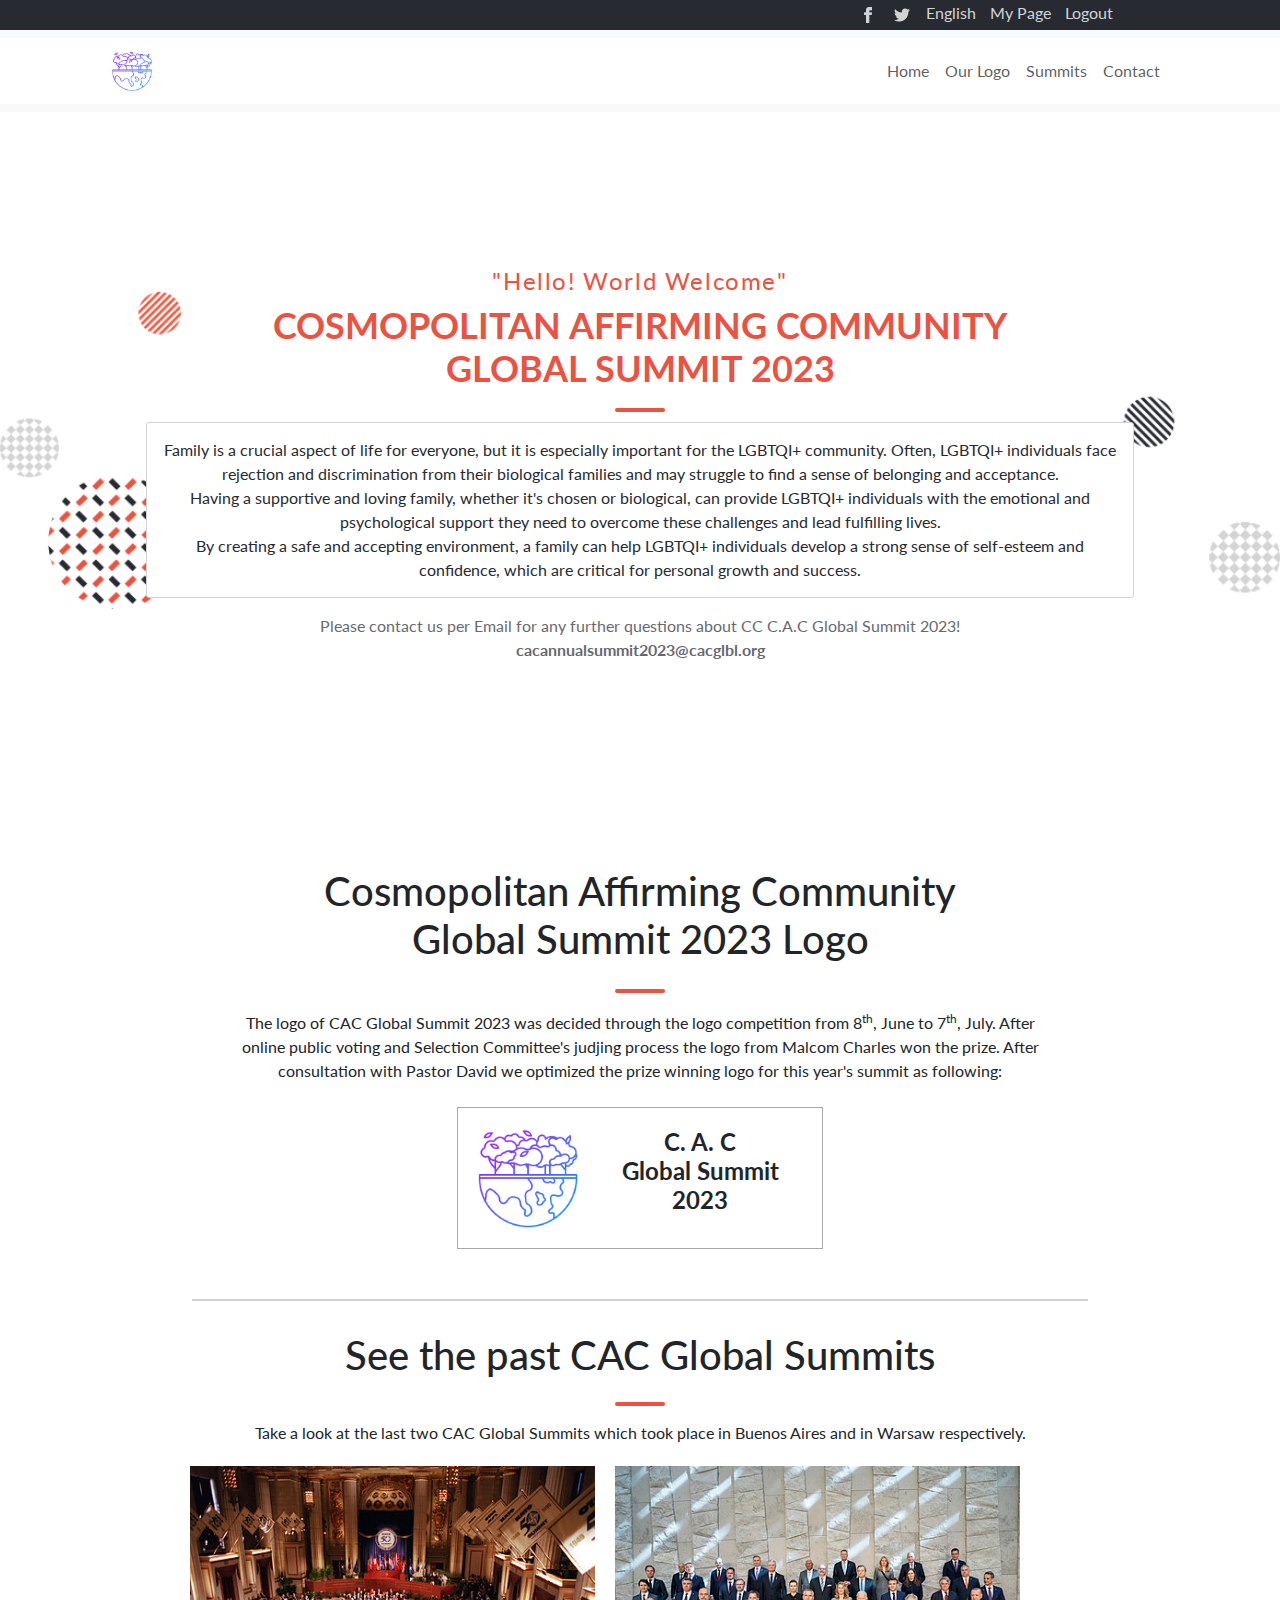
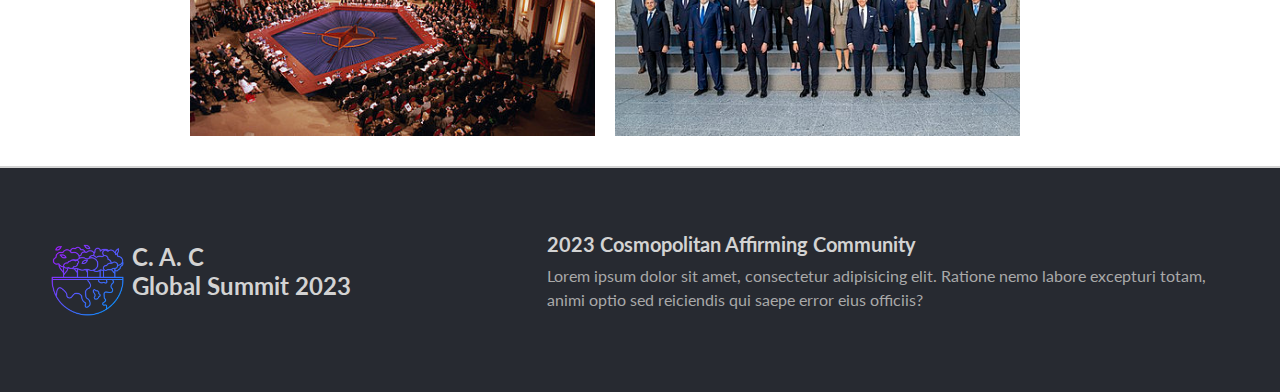
<file: about.html>
<!DOCTYPE html>
<html lang="en">
<head>
  <meta charset="UTF-8">
  <meta http-equiv="X-UA-Compatible" content="IE=edge">
  <meta name="viewport" content="width=device-width, initial-scale=1.0">
  <link href="https://cdn.jsdelivr.net/npm/bootstrap@5.2.3/dist/css/bootstrap.min.css" rel="stylesheet"> <!-- Bootstrap-->
  <link href="https://fonts.googleapis.com/icon?family=Material+Icons" rel="stylesheet"> <!-- Icons-->
  <link rel="stylesheet" href="styles.css">
  <title>Malcom's Capstone </title>
</head>
<body>
  <!-- Modal div -->
  <div class="modalcpst display-none">
    <div class="modal__exit-button container">
        <i class="material-icons" id="exit-button">close</i>
    </div>
    <nav class="modal__navigation">
        <ul class="container">
            <li class="modal__navigation__li"><a href="index.html">Home</a></li>
            <li class="modal__navigation__li"><a href="#logo">Logo</a></li>
            <li class="modal__navigation__li"><a href="#summits">Summits</a></li>
            <li class="modal__navigation__li"><a href="#abt-footer">Contact</a></li>
        </ul>
    </nav>
  </div>

  <!-- Topbar -->
  <section class="topPageDiv">
    <div class="col-12 col-md-8"></div>
    <div class="col-6 col-md-4">
      <img src="./elements/facebook.png" class="topPage__img" alt="Facebook logo">
      <img src="./elements/twitter.png" class="topPage__img" alt="Twitter logo">
      <span class="topPage__text">English</span>
      <span class="topPage__text">My Page</span>
      <span class="topPage__text">Logout</span>
    </div>
  </section>

<!-- Homepage Section -->
  <section id="home">
    <header>
      <div class="hamburger" id="hamburger-menu">
        <div class="line"></div>
        <div class="line"></div>
        <div class="line"></div>
      </div>
      <nav class="navbar navbar-expand-sm bg-light navbar-light">
        <div class="container">
          <a class="navbar-brand" href="index.html">
            <img src="./elements/logo.png" alt="Logo image" class="d-inline-block align-top logo"> 
          </a>
          <ul class="navbar-nav">
            <li class="nav-item"><a href="index.html" class="nav-link">Home</a></li>
            <li class="nav-item"><a href="#logo" class="nav-link">Our Logo</a></li>
            <li class="nav-item"><a href="#summits" class="nav-link">Summits</a></li>
            <li class="nav-item"><a href="#abt-footer" class="nav-link">Contact</a></li>
          </ul>
        </div>
      </nav>
    </header>
  </section>

<!-- About Section -->
  <section id="about">
    <div class="about-container">
      <div class="about-text">
        <h6 class="hello-txt">"Hello! world welcome"</h6>
        <h1 class="about-text__title">
          Cosmopolitan Affirming Community <br> Global Summit 2023</h1>
        <div class="text-separator"></div>
        <p class="about-text__bio">
        Family is a crucial aspect of life for everyone, but it is especially important for the LGBTQI+ community. Often, LGBTQI+ individuals face rejection and discrimination from their biological families and may struggle to find a sense of belonging and acceptance.<br> Having a supportive and loving family, whether it's chosen or biological, can provide LGBTQI+ individuals with the emotional and psychological support they need to overcome these challenges and lead fulfilling lives.<br> By creating a safe and accepting environment, a family can help LGBTQI+ individuals develop a strong sense of self-esteem and confidence, which are critical for personal growth and success.
        </p>
        <div class="about-text__footer">
        Please contact us per Email for any further questions about CC C.A.C Global Summit 2023! <br><strong>cacannualsummit2023@cacglbl.org</strong>
        </div>
      </div>
    </div>
  </section>

  <section id="logo" class="logo-section container">
    <div class="row justify-content-md-center">
      <div class="col"></div>
      <div class="col-11 about-logo">
      <h1 class="about-logo__title">Cosmopolitan Affirming Community <br> Global Summit 2023 Logo</h1>
      <div class="text-separator"></div>
      <p class="about-logo__bio">
        The logo of CAC Global Summit 2023 was decided through the logo competition from 8<sup>th</sup>, June to 7<sup>th</sup>, July.
        After online public voting and Selection Committee's judjing process the logo from Malcom Charles won the prize.
        After consultation with Pastor David we optimized the prize winning logo for this year's summit as following:
      </p>
      <div class="about-logo__images">
        <img src="./elements/logo.png" alt="Logo image">
        <h4 footer-title> <strong>C. A. C<br>Global Summit 2023 </strong></h4>
      </div>
      </div>
      <div class="col"></div>
    </div>
  </section>

  <section id="summits" class="past-summits-section">
    <div class="row justify-content-md-center">
      <div class="col"></div>
      <div class="col-11 summit-section">
      <h1 class="summit-section__title">See the past CAC Global Summits</h1>
      <div class="text-separator"></div>
      <p class="summit-section__bio">
        Take a look at the last two CAC Global Summits which took place in Buenos Aires and in Warsaw respectively.
      </p>
      <div class="summit-section__images">
        <img src="./elements/pstsmt1.jpeg" class="summit-section__img" alt="2021 Summit">
        <img src="./elements/pstsmt2.jpeg" class="summit-section__img" alt="2022 Summit">
      </div>
      </div>
      <div class="col"></div>
    </div>
  </section>

<!-- Footer section -->
  <section id="abt-footer">
    <div class="abt-partners footer-partners">
      <div class="footer-partners__intro">
        <h2 class="footer-partners__title">Partners</h2>
        <div class="text-separator"></div>
      </div>
      <div class="footer-partners__logo">
        <img src="./elements/frtggle.png" alt="" class="partner-logos">
        <img src="./elements/ftrarbnb.png" alt="" class="partner-logos">
        <img src="./elements/ftrfrfx.png" alt="" class="partner-logos">
        <img src="./elements/ftrgoogle.png" alt="" class="partner-logos">
      </div>
    </div>
    <div class="footer-copyright">
      <div class="footer-logo">
        <img src="./elements/logo.png" alt="Logo image">
        <h4 footer-title> <strong>C. A. C<br>Global Summit 2023 </strong></h4>
      </div>
      <div class="footer-detail">
        <h5 class="footer-title">2023 Cosmopolitan Affirming Community</h5>
        <p class="footer-detail__text">Lorem ipsum dolor sit amet, consectetur adipisicing elit. Ratione nemo labore excepturi totam, animi optio sed reiciendis qui saepe error eius officiis?</p>
      </div>
    </div>
  </section>

<!-- Scripts -->
<script src="./index.js" type="module"></script>
<script src="https://cdn.jsdelivr.net/npm/bootstrap@5.2.3/dist/js/bootstrap.bundle.min.js"></script>
</body>
</html>
</file>
<file: styles.css>
@import url('https://fonts.googleapis.com/css2?family=Lato:wght@300;400;700;900&display=swap');

:root {
  --black: #272a31;
  --orange: #ec5242;
  --grey: #d3d3d3;
  --mainFont: 'Lato', sans-serif;
}

html,
body {
  box-sizing: border-box;
  font-family: var(--mainFont);
  padding: 0;
  margin: 0;
  position: relative;
  z-index: 10;
}

.display-none {
  display: none;
}

.container {
  max-width: 70%;
}

.navbar > .container {
  max-width: 100%;
  background: white;
  padding: 0.5em 7em;
}

.modalcpst {
  background-color: rgba(236, 82, 66, 0.9);
  height: 100vh;
  position: absolute;
  z-index: 4;
  width: 100%;
}

.modal__navigation ul {
  list-style: none;
  padding-left: 0;
}

.modal__navigation__li {
  margin-bottom: 1.8rem;
}

.modal__navigation__li a {
  color: var(--grey);
  text-transform: capitalize;
  font-size: 2.3rem;
  text-decoration: none;
}

.modal__exit-button {
  color: var(--grey);
  display: flex;
  justify-content: end;
  padding: 25px 0;
}

.stop-scrolling {
  overflow: hidden;
}

.topPageDiv {
  display: none;
}

.topPage__img {
  padding: 7px;
}

.topPage__text {
  padding: 1px 5px;
}

.navbar {
  display: none;
}

.hamburger {
  padding: 10px;
}

.line {
  width: 25px;
  height: 5px;
  background-color: var(--black);
  opacity: 0.8;
  border-radius: 5px;
  margin: 5px;
}

.logo {
  width: 40px;
}

#home {
  background-image: url(./elements/mainbckgrnd.png);
  background-position: left;
  background-repeat: no-repeat;
  background-attachment: fixed;
  background-size: contain;
}

.main-text {
  padding: 10% 7%;
  background: rgba(247, 247, 248, 0.8);
}

.hello-txt {
  color: var(--orange);
  font-size: x-large;
  letter-spacing: 0.1rem;
  text-transform: capitalize;
  font-weight: 400;
}

.main-text__title {
  background-image: url(./elements/bckgrnd6.jpeg);
  -webkit-background-clip: text;
  -webkit-text-fill-color: transparent;
  font-size: 35px;
  text-transform: uppercase;
  font-weight: 900;
  -webkit-font-smoothing: antialiased;
}

.main-text__bio {
  color: var(--black);
  background-color: rgba(250, 250, 250, 1);
  padding: 20px;
  border: 1px solid lightgrey;
  border-radius: 10px;
}

.main-text__dates,
.main-text__location {
  color: var(--black);
  opacity: 0.8;
  font-weight: bolder;
}

.main-text__location {
  font-weight: 300;
  font-size: 22px;
}

#about {
  background-image: url(./elements/mainbckgrnd.png);
  background-position: left;
  background-repeat: no-repeat;
  background-attachment: fixed;
  background-size: contain;
}

.about-container {
  width: 80%;
  display: flex;
  flex-direction: column;
  margin: 0 auto;
}

.about-text {
  display: flex;
  flex-direction: column;
  align-items: center;
  text-align: center;
  padding: 90px 10px;
}

.about-text__title {
  display: flex;
  font-size: 36px;
  text-transform: uppercase;
  color: var(--orange);
  font-weight: 700;
}

.text-separator {
  width: 50px;
  height: 4px;
  background: var(--orange);
  border-radius: 7px;
  margin: 10px;
}

.about-text__bio {
  padding: 15px;
  border: 1px solid var(--grey);
  border-radius: 3px;
  background: #fff;
  color: var(--black);
}

.about-text__footer {
  color: var(--black);
  opacity: 0.7;
}

.logo-section {
  border-bottom: 2px solid var(--grey);
}

.about-logo {
  display: flex;
  flex-direction: column;
  align-items: center;
  gap: 8px;
  padding: 50px 5px;
  text-align: center;
}

.about-logo__images {
  width: 95%;
  display: flex;
  padding: 20px;
  flex-direction: row;
  border: 1px solid darkgrey;
}

.about-logo__images img {
  width: 100px;
  height: 100px;
}

.past-summits-section {
  border-bottom: 2px solid var(--grey);
}

.summit-section {
  display: flex;
  flex-direction: column;
  align-items: center;
  gap: 5px;
  padding: 30px;
  text-align: center;
}

.summit-section__images {
  display: flex;
  flex-wrap: wrap;
  gap: 20px;
}

.summit-section img {
  width: 97%;
}

#program {
  background-image: url(./elements/programsbckgrnd.jpeg);
  background-size: contain;
  display: flex;
  flex-direction: column;
  align-items: center;
  padding: 5% 1%;
}

.program-intro {
  display: flex;
  flex-direction: column;
  align-items: center;
  padding: 5%;
  color: var(--grey);
}

.program-card__title {
  color: var(--orange);
  font-weight: bold;
}

.program-container {
  display: flex;
  flex-direction: row;
  flex-wrap: wrap;
  gap: 10px;
  padding: 5% 5%;
}

.program__card {
  border: 1px solid var(--grey);
  display: flex;
  border-radius: 5px;
  flex-direction: row;
  align-items: center;
  background-color: rgba(50, 50, 50, 0.766);
  color: var(--grey);
  gap: 13px;
  padding: 15px;
  width: auto;
}

.program-link {
  display: none;
}

.program__button {
  padding: 5%;
  color: var(--grey);
  background-color: var(--orange);
  border: none;
  margin-bottom: 10%;
}

.speaker-container {
  padding: 3rem 0.1rem;
  display: flex;
  flex-direction: row;
  justify-content: center;
  align-items: center;
  flex-wrap: wrap;
  gap: 1rem;
}

.speaker-card {
  max-width: 95%;
  background-color: white;
  padding: 0.5rem;
  border-radius: 10px;
  align-items: flex-start;
  gap: 10px;
  display: flex;
  flex-direction: row;
  border: 1px solid var(--grey);
}

.speaker-card img {
  border-radius: 5px;
}

.speaker-card__text {
  display: flex;
  flex-direction: column;
}

.speaker-card__title {
  color: var(--black);
  font-size: 1em;
  margin: 1rem 0;
}

.speaker-card__subtitle {
  color: var(--orange);
  font-size: 0.9em;
  font-style: oblique;
}

#footer {
  display: none;
}

.footer-partners {
  display: flex;
  flex-direction: column;
  padding: 5%;
  background-color: var(--black);
}

.footer-partners__intro {
  display: flex;
  flex-direction: column;
  color: var(--grey);
  align-items: center;
}

.footer-partners__logo {
  display: flex;
  justify-content: space-evenly;
  padding: 18px 1px;
}

.partner-logos {
  padding: 0% 3%;
  width: 13%;
}

.footer-logo {
  display: flex;
  flex-wrap: wrap;
  gap: 8px;
}

.footer-copyright {
  display: flex;
  align-items: center;
  padding: 5% 4%;
  gap: 10px;
}

.footer-copyright img {
  width: 30%;
}

.footer-title {
  font-weight: bold;
  color: var(--black);
}

.footer-detail__text {
  color: darkgrey;
}

.speakers-bttn {
  width: 80%;
  margin-bottom: 20px;
  margin-left: 35px;
  padding: 9px;
  background-color: #fff;
  border-radius: 5px;
  font-size: larger;
}

@media (min-width: 768px) {
  .topPageDiv {
    display: flex;
    background-color: var(--black);
    color: var(--grey);
  }

  .hamburger {
    display: none;
  }

  .navbar {
    display: flex;

    --bs-navbar-hover-color: #ec5342c8;
  }

  .program-link {
    display: block;
    color: var(--grey);
  }

  .program__button {
    display: none;
  }

  .program__card {
    border: 1px solid var(--grey);
    display: flex;
    flex-direction: column;
    background-color: rgba(39, 42, 49, 0.4);
    color: var(--grey);
    gap: 13px;
    padding: 20px;
  }

  .program-container {
    flex-wrap: nowrap;
  }

  .speaker-card {
    max-width: 45%;
  }

  #footer {
    display: contents;
  }

  .abt-partners {
    display: none;
  }

  .footer-copyright img {
    width: 15%;
  }

  .summit-section img {
    width: 45%;
  }

  .speakers-bttn {
    display: none;
  }

  #about {
    padding: 65px 10px;
  }

  .about-logo__images {
    width: 45%;
    gap: 20px;
  }

  .card-image {
    width: 65%;
    height: 8vw;
  }

  .footer-copyright {
    background-color: var(--black);
    color: var(--grey);
  }

  .index {
    background-color: #fff;
    color: var(--black);
  }

  .index-footer__title {
    color: var(--black);
  }

  .footer-title {
    color: var(--grey);
  }

  .main-text {
    padding: 10% 20%;
  }

  .main-text__title {
    font-size: 50px;
  }

  .main-text__bio {
    width: 55%;
  }
}
</file>
